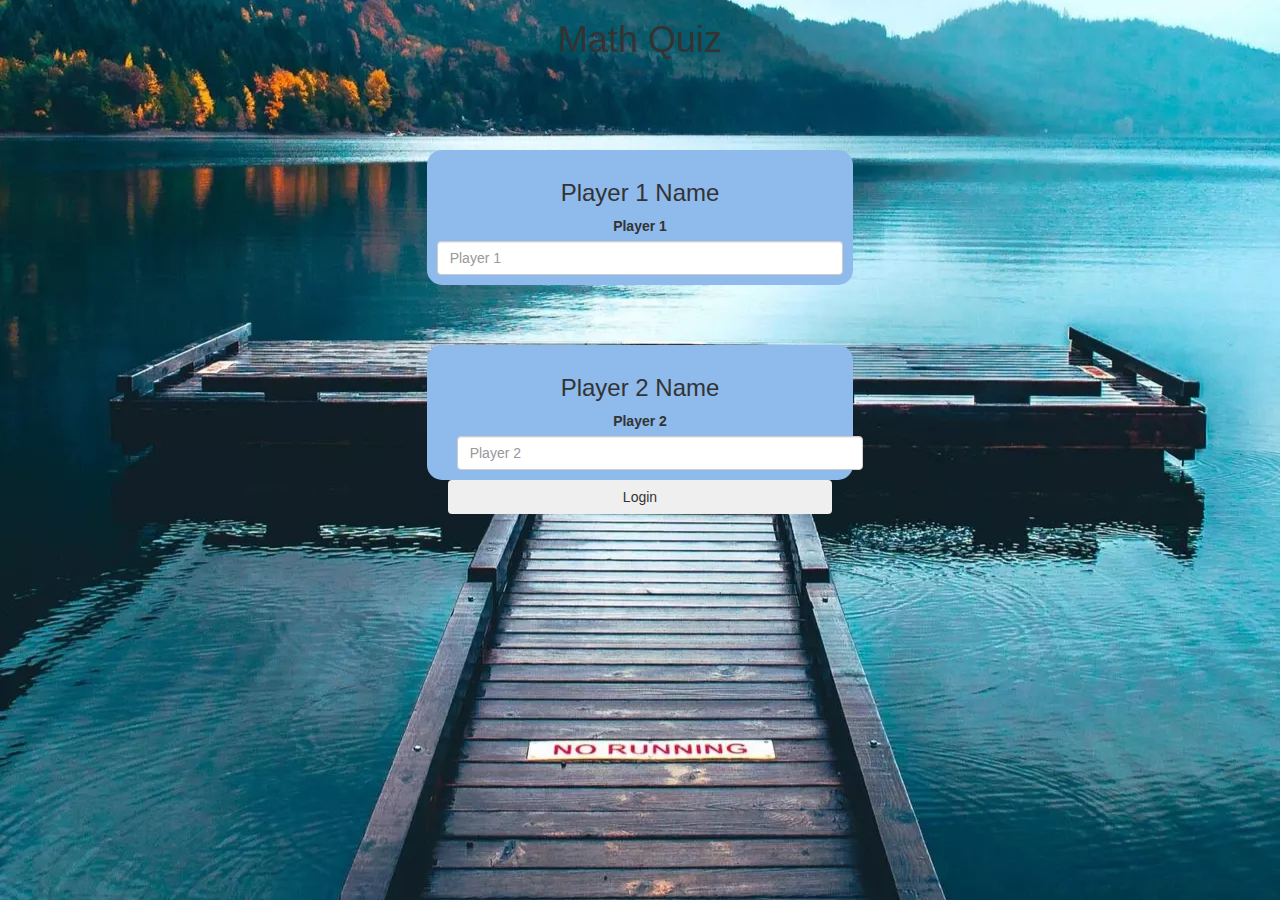
<file: index.html>
<!DOCTYPE html>
<html>
    <head>
        <title>
            Learn Math Better By Testing Yourself By this Amazing Math Quiz App
        </title>
        <meta name="viewport" content="width=device-width, initial-scale=1">
	<link rel="stylesheet" href="https://maxcdn.bootstrapcdn.com/bootstrap/3.4.0/css/bootstrap.min.css">
	<script src="https://ajax.googleapis.com/ajax/libs/jquery/3.4.1/jquery.min.js"></script>
	<script src="https://maxcdn.bootstrapcdn.com/bootstrap/3.4.0/js/bootstrap.min.js"></script>
    <script src="main.js"></script>
	<link rel="stylesheet" href="game.css">
    </head>

    <body class="body_background">  
		  <center>
			  <h1 >Math Quiz</h1>
			  <br>
			  <br>
			  <br>
			  <br>
        <div class="col-lg-4 col-sm-8 col-xs-11 login_div1">
			<h3>Player 1 Name</h3>
			<label>Player 1</label>
			<input type="text" id="player1" class="form-control" placeholder="Player 1 "> 
		</div>
		<br>
		<br>
		<br>
		<div class="col-lg-4 col-sm-8 col-xs-11 login_div2">
			<h3>Player 2 Name</h3>
			<label>Player 2</label>
			<input type="text" id="player2" class="form-control" placeholder="Player 2 "> 
		</div>
    
		<button class="btn btn-sucess" onclick="adduser()" style="width: 30%;">Login</button>
    </center>    
    </body>
</html>
</file>
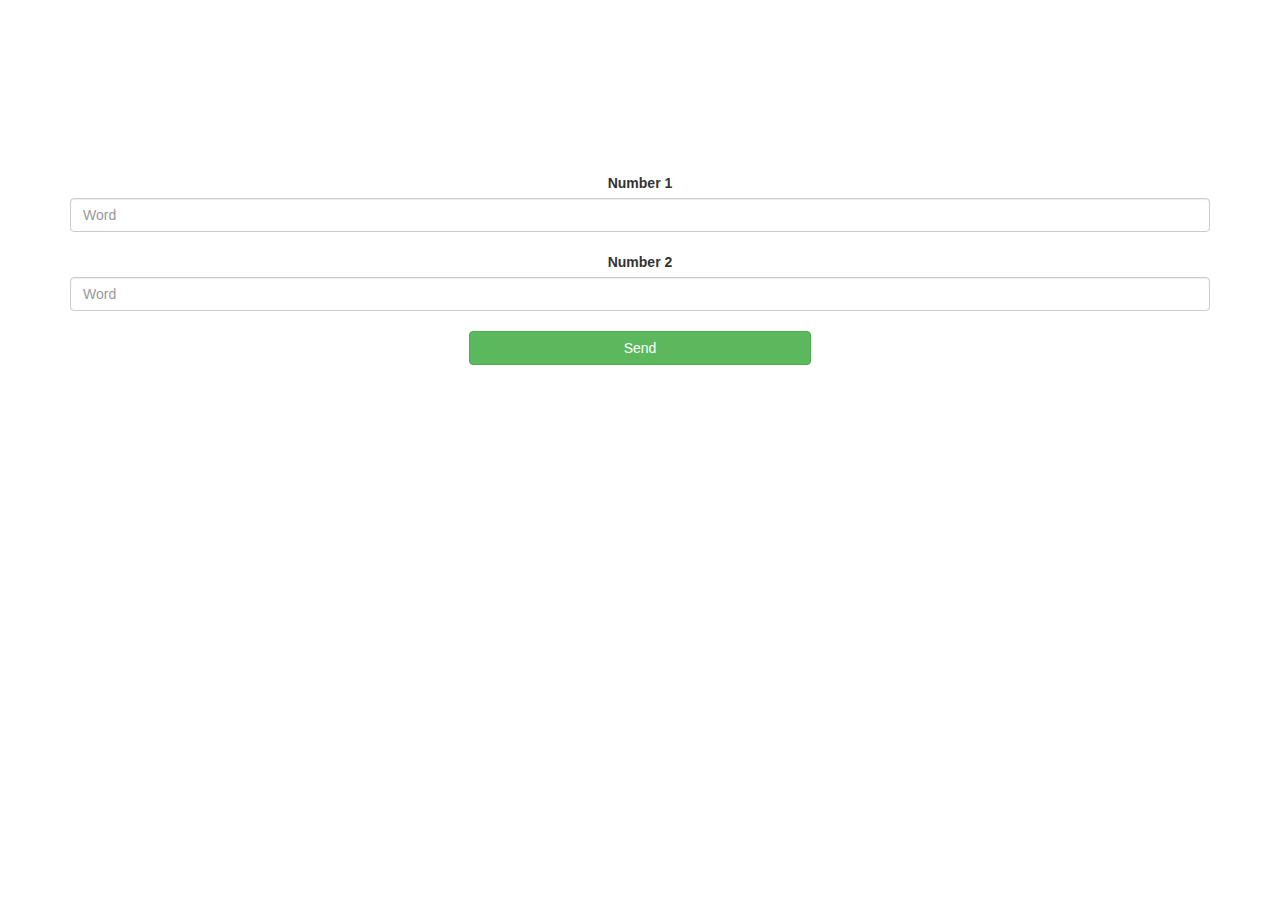
<file: quiz_game_page.html>
<!DOCTYPE html>
<html>
    <head>

        <title>Math Quiz Game!</title>
        
		<meta name="viewport" content="width=device-width, initial-scale=1">
		<link rel="stylesheet" href="https://maxcdn.bootstrapcdn.com/bootstrap/3.4.0/css/bootstrap.min.css">
		<script src="https://ajax.googleapis.com/ajax/libs/jquery/3.4.1/jquery.min.js"></script>
		<script src="https://maxcdn.bootstrapcdn.com/bootstrap/3.4.0/js/bootstrap.min.js"></script>
	
		
        <script src="quiz_game_login.js"></script>

    </head>

    <body>

        <h4 id="player1_name"></h4> <span id="player1_score"></span>
		<br>
		<br>
		<h4 id="player2_name"></h4> <span id="player2_score"></span>

		<div class="container">
			<center>
				<h2 style="color: white;">Guess The Word!</h2>
				<h3 id="player_question"></h3>

				<h3 id="player_answer"></h3>

				<br>
				<br>

				<div id="output"></div>
				
				<label>Number 1</label>

				<input type="text" id="number1" class="form-control" placeholder="Word">
				
				<br> 

				<label>Number 2</label>

				<input type="text" id="number2" class="form-control" placeholder="Word">
				
				<br> 
				
			<button onclick="send()"class="btn btn-success" style="width: 30%;">Send</button>

				<br>

			</center>
		</div>


    </body>
</html>
</file>
<file: game.css>
.body_background 
{
    background-image: url("Scene.webp");
    background-position: center;
    background-size: cover;
}
	.login_div1 , .login_div2
	{
		background: rgb(142, 186, 236);
		padding: 10px;
		float: none;
		border-radius: 15px;
	}


#player , #player2
{
	display: inline-block;
	margin-left: 20px;
}

#word
{
	width: 60%;
}
#word_display
{
	letter-spacing: 5px;
}
#output
{
background: white;
border-radius: 10px;
border-top: 10px solid #AA4465;
padding: 10px;
float: none;
text-align: left;
}
</file>
